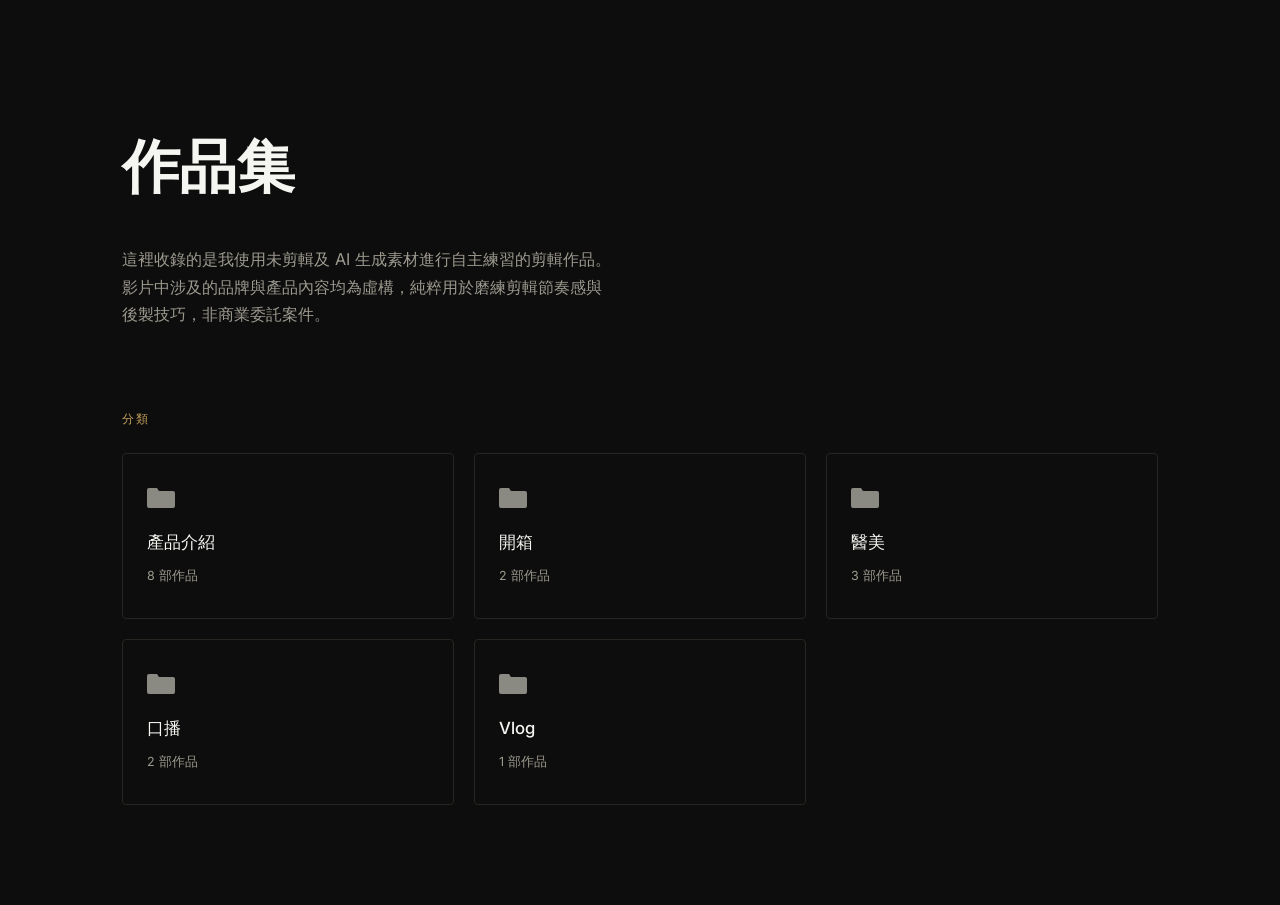
<file: index.html>
<!DOCTYPE html>
<html lang="zh-Hant">
<head>
<meta charset="UTF-8">
<meta name="viewport" content="width=device-width, initial-scale=1.0">
<title>作品集</title>

<link rel="preconnect" href="https://fonts.googleapis.com">
<link rel="preconnect" href="https://fonts.gstatic.com" crossorigin>
<link href="https://fonts.googleapis.com/css2?family=Syne:wght@700;800&family=Inter:wght@400;500&display=swap" rel="stylesheet">
<link rel="stylesheet" href="css/style.css">
</head>
<body>

<div class="wrap">
  <h1 class="title">作品集</h1>

  <p class="intro">
    這裡收錄的是我使用未剪輯及 AI 生成素材進行自主練習的剪輯作品。<br class="intro-break">影片中涉及的品牌與產品內容均為虛構，純粹用於磨練剪輯節奏感與<br class="intro-break">後製技巧，非商業委託案件。
  </p>

  <p class="section-label">分類</p>

  <div class="grid">
    <a class="card" href="pages/product.html">
      <svg width="28" height="24" viewBox="0 0 28 24" fill="none"><path d="M0 4a2 2 0 012-2h8l2 3h14a2 2 0 012 2v13a2 2 0 01-2 2H2a2 2 0 01-2-2V4z" fill="#8A8A82"/></svg>
      <span class="card-name">產品介紹</span>
      <span class="card-count">8 部作品</span>
    </a>
    <a class="card" href="pages/unboxing.html">
      <svg width="28" height="24" viewBox="0 0 28 24" fill="none"><path d="M0 4a2 2 0 012-2h8l2 3h14a2 2 0 012 2v13a2 2 0 01-2 2H2a2 2 0 01-2-2V4z" fill="#8A8A82"/></svg>
      <span class="card-name">開箱</span>
      <span class="card-count">2 部作品</span>
    </a>
    <a class="card" href="pages/medical-beauty.html">
      <svg width="28" height="24" viewBox="0 0 28 24" fill="none"><path d="M0 4a2 2 0 012-2h8l2 3h14a2 2 0 012 2v13a2 2 0 01-2 2H2a2 2 0 01-2-2V4z" fill="#8A8A82"/></svg>
      <span class="card-name">醫美</span>
      <span class="card-count">3 部作品</span>
    </a>
    <a class="card" href="pages/voiceover.html">
      <svg width="28" height="24" viewBox="0 0 28 24" fill="none"><path d="M0 4a2 2 0 012-2h8l2 3h14a2 2 0 012 2v13a2 2 0 01-2 2H2a2 2 0 01-2-2V4z" fill="#8A8A82"/></svg>
      <span class="card-name">口播</span>
      <span class="card-count">2 部作品</span>
    </a>
    <a class="card" href="pages/vlog.html">
      <svg width="28" height="24" viewBox="0 0 28 24" fill="none"><path d="M0 4a2 2 0 012-2h8l2 3h14a2 2 0 012 2v13a2 2 0 01-2 2H2a2 2 0 01-2-2V4z" fill="#8A8A82"/></svg>
      <span class="card-name">Vlog</span>
      <span class="card-count">1 部作品</span>
    </a>
  </div>
</div>

</body>
</html>
</file>
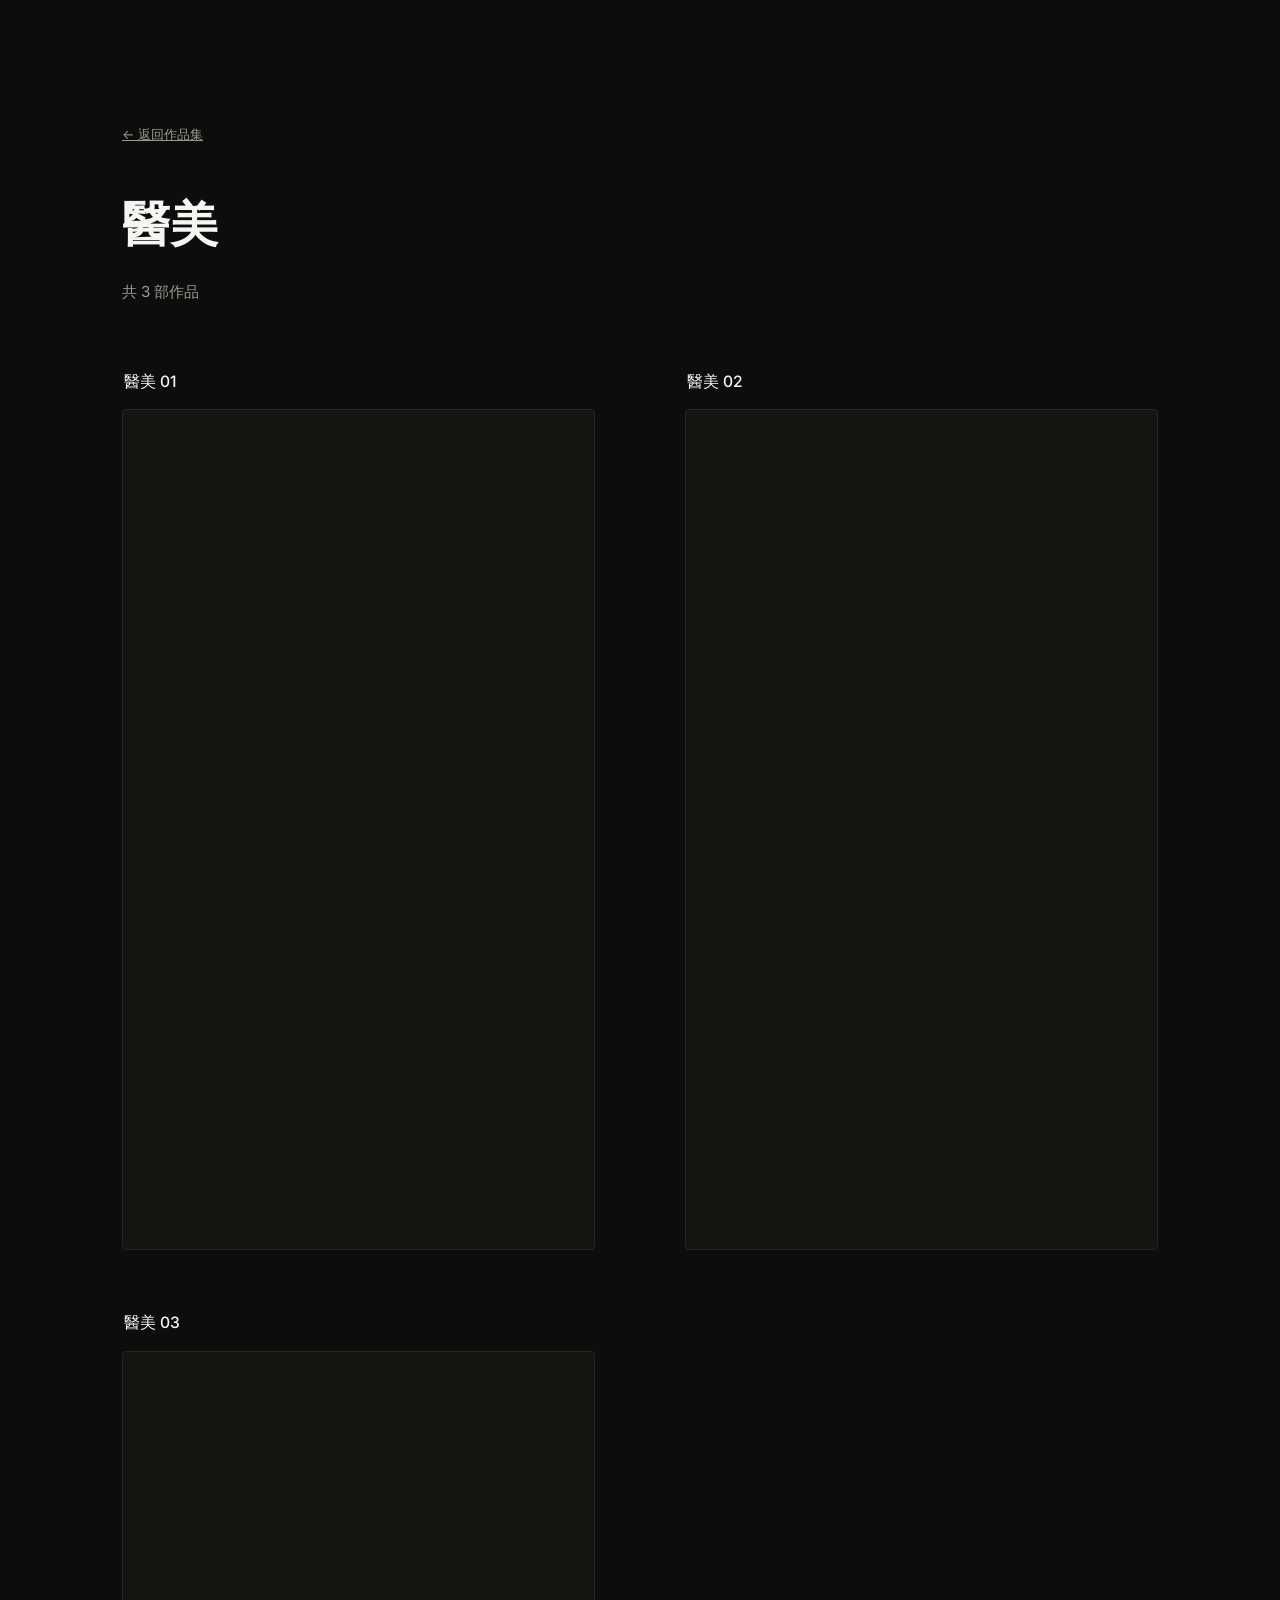
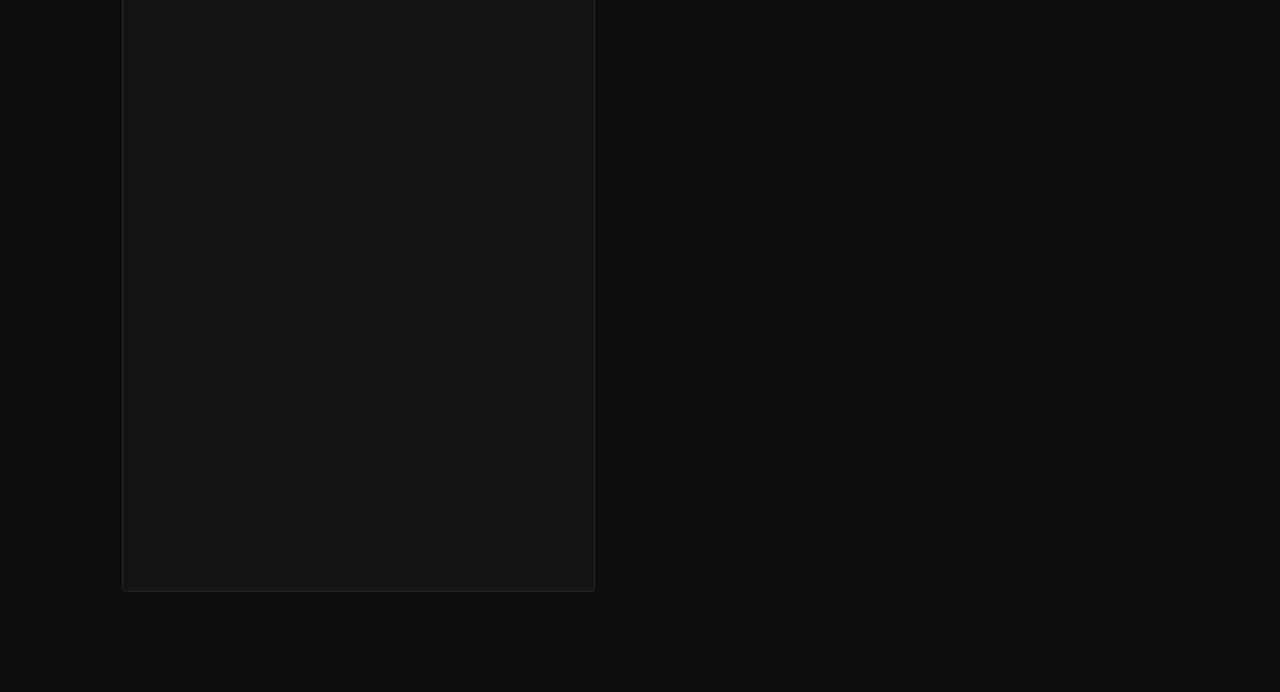
<file: pages/medical-beauty.html>
<!DOCTYPE html>
<html lang="zh-Hant">
<head>
<meta charset="UTF-8">
<meta name="viewport" content="width=device-width, initial-scale=1.0">
<title>醫美 — 作品集</title>

<link rel="preconnect" href="https://fonts.googleapis.com">
<link rel="preconnect" href="https://fonts.gstatic.com" crossorigin>
<link href="https://fonts.googleapis.com/css2?family=Syne:wght@700;800&family=Inter:wght@400;500&display=swap" rel="stylesheet">
<link rel="stylesheet" href="../css/style.css">
</head>
<body>

<div class="wrap">
  <a class="back-link" href="../index.html">&larr; 返回作品集</a>

  <h1 class="page-title">醫美</h1>
  <p class="page-count">共 3 部作品</p>

  <div class="video-list">
    <div class="video-item">
      <p class="video-title">醫美 01</p>
      <div class="video-frame">
        <iframe src="https://player.vimeo.com/video/1219185074?title=0byline=0portrait=0badge=0autopause=0player_id=0app_id=58479" allow="autoplay; fullscreen; picture-in-picture" allowfullscreen></iframe>
      </div>
    </div>
    <div class="video-item">
      <p class="video-title">醫美 02</p>
      <div class="video-frame">
        <iframe src="https://player.vimeo.com/video/1219185073?title=0byline=0portrait=0badge=0autopause=0player_id=0app_id=58479" allow="autoplay; fullscreen; picture-in-picture" allowfullscreen></iframe>
      </div>
    </div>
    <div class="video-item">
      <p class="video-title">醫美 03</p>
      <div class="video-frame">
        <iframe src="https://player.vimeo.com/video/1219185071?title=0byline=0portrait=0badge=0autopause=0player_id=0app_id=58479" allow="autoplay; fullscreen; picture-in-picture" allowfullscreen></iframe>
      </div>
    </div>
  </div>
</div>

</body>
</html>
</file>
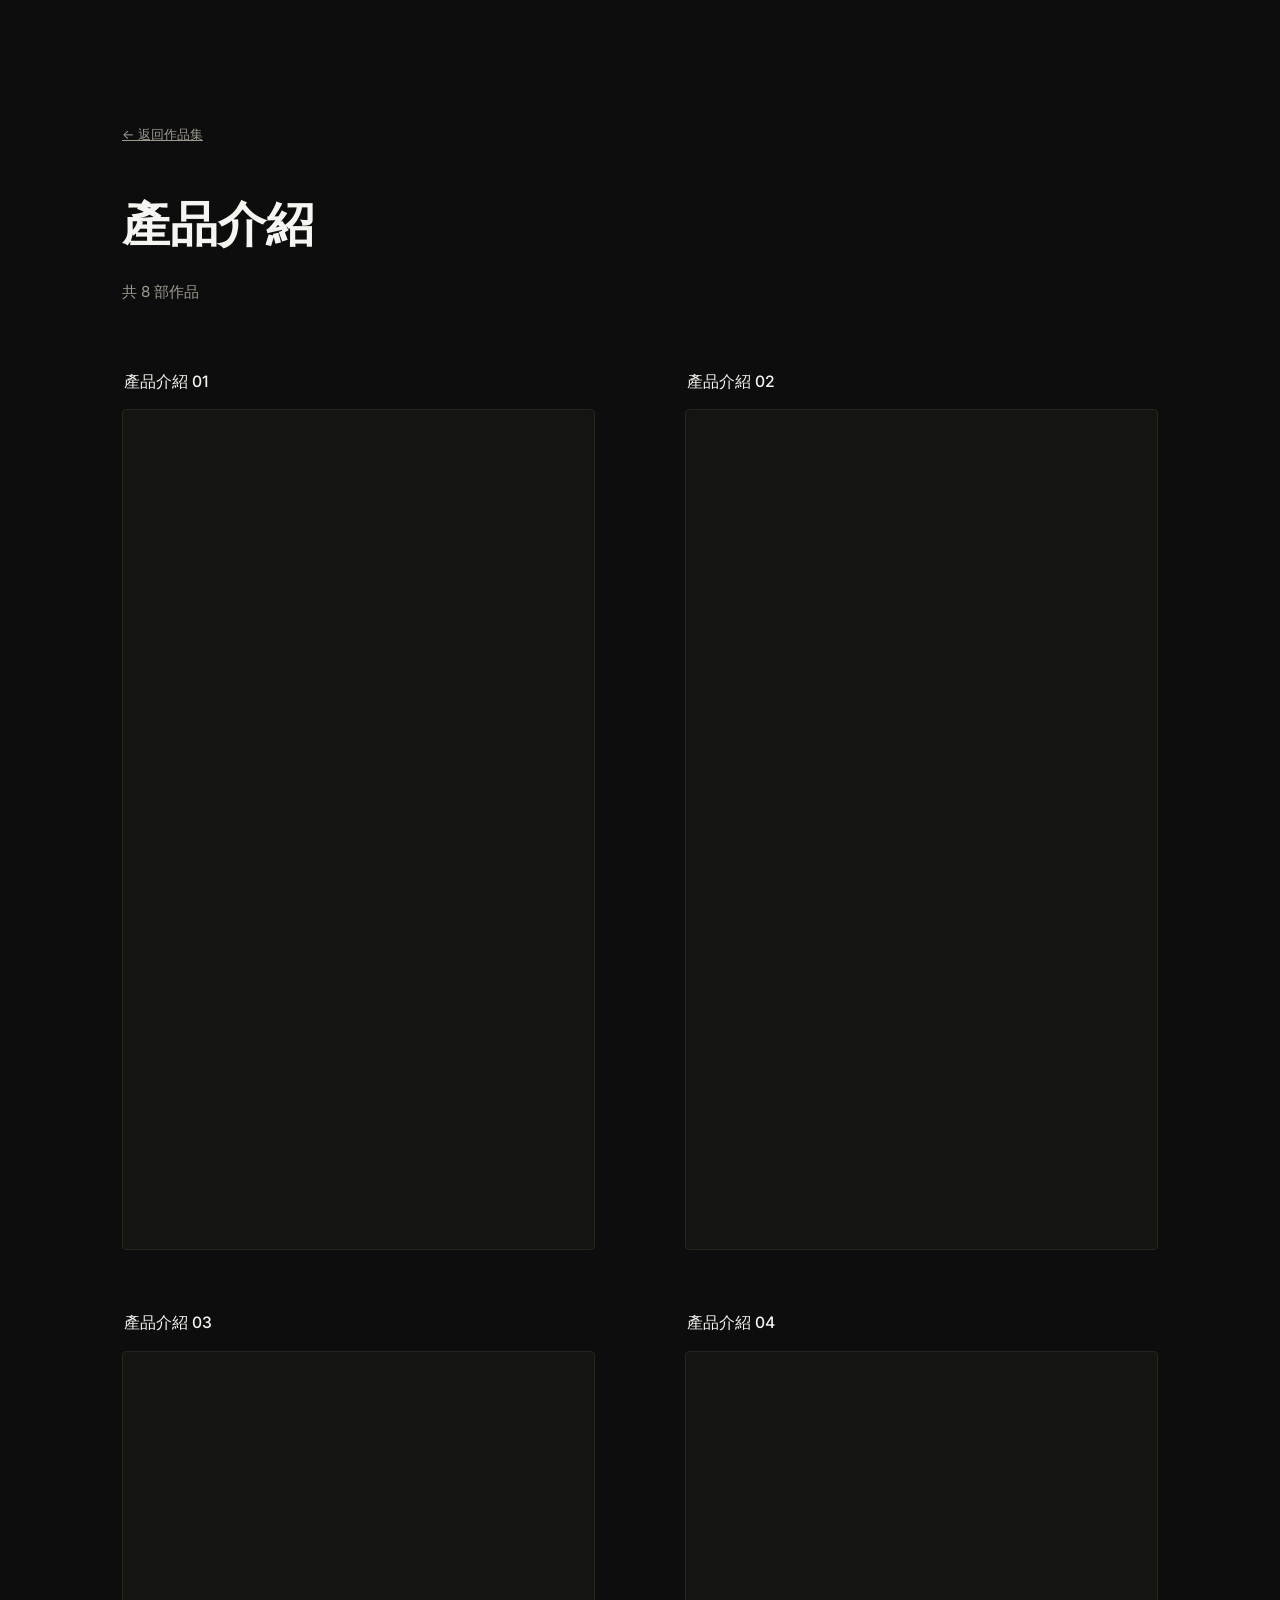
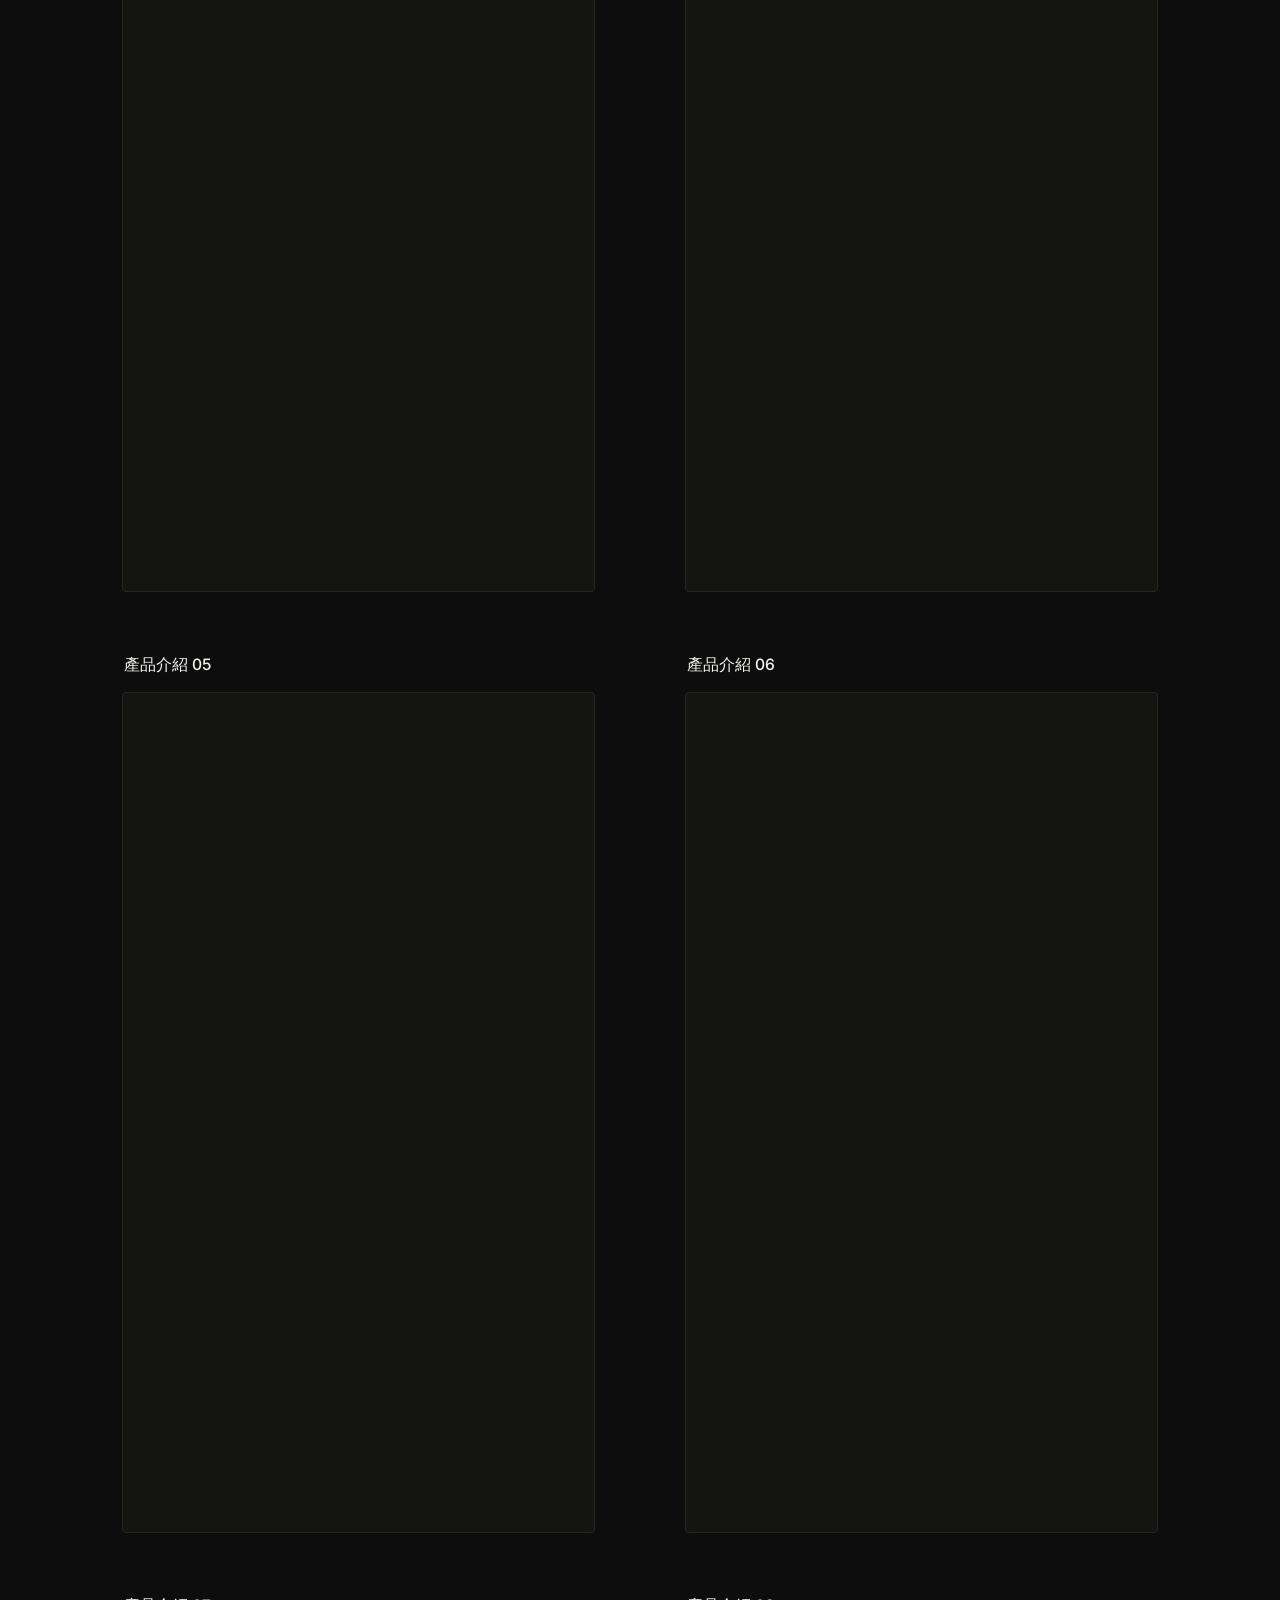
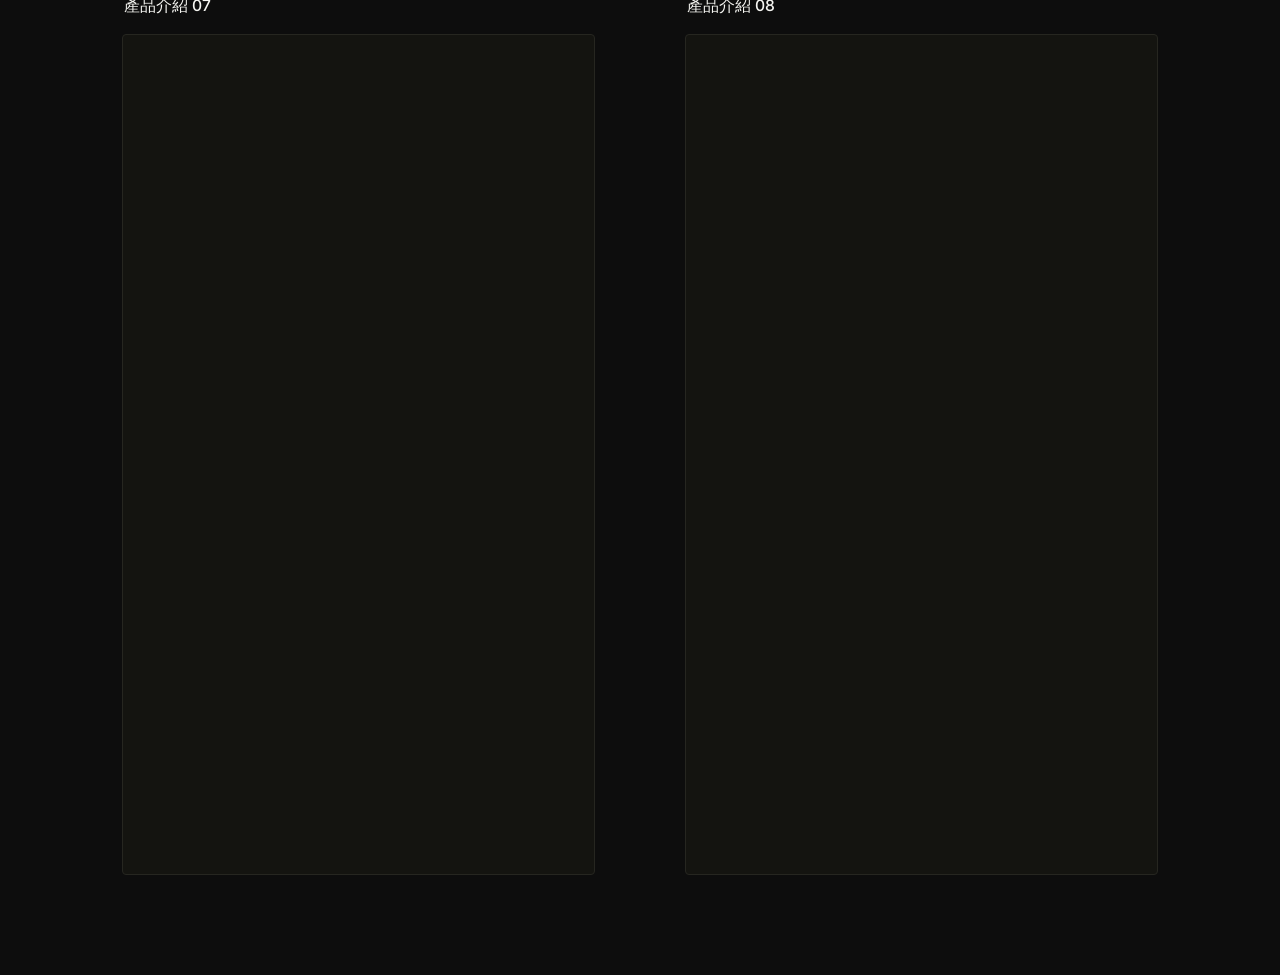
<file: pages/product.html>
<!DOCTYPE html>
<html lang="zh-Hant">
<head>
<meta charset="UTF-8">
<meta name="viewport" content="width=device-width, initial-scale=1.0">
<title>產品介紹 — 作品集</title>

<link rel="preconnect" href="https://fonts.googleapis.com">
<link rel="preconnect" href="https://fonts.gstatic.com" crossorigin>
<link href="https://fonts.googleapis.com/css2?family=Syne:wght@700;800&family=Inter:wght@400;500&display=swap" rel="stylesheet">
<link rel="stylesheet" href="../css/style.css">
</head>
<body>

<div class="wrap">
  <a class="back-link" href="../index.html">&larr; 返回作品集</a>

  <h1 class="page-title">產品介紹</h1>
  <p class="page-count">共 8 部作品</p>

  <div class="video-list">
    <div class="video-item">
      <p class="video-title">產品介紹 01</p>
      <div class="video-frame">
        <iframe src="https://player.vimeo.com/video/1219167200?title=0&byline=0&portrait=0&badge=0&autopause=0&player_id=0&app_id=58479" allow="autoplay; fullscreen; picture-in-picture" allowfullscreen></iframe>
      </div>
    </div>
    <div class="video-item">
      <p class="video-title">產品介紹 02</p>
      <div class="video-frame">
        <iframe src="https://player.vimeo.com/video/1219167196?title=0byline=0portrait=0badge=0autopause=0player_id=0app_id=58479" allow="autoplay; fullscreen; picture-in-picture" allowfullscreen></iframe>
      </div>
    </div>
    <div class="video-item">
      <p class="video-title">產品介紹 03</p>
      <div class="video-frame">
        <iframe src="https://player.vimeo.com/video/1220546463?h=6a48257435" allow="autoplay; fullscreen; picture-in-picture" allowfullscreen></iframe>
      </div>
    </div>
    <div class="video-item">
      <p class="video-title">產品介紹 04</p>
      <div class="video-frame">
        <iframe src="https://player.vimeo.com/video/1219167198?title=0byline=0portrait=0badge=0autopause=0player_id=0app_id=58479" allow="autoplay; fullscreen; picture-in-picture" allowfullscreen></iframe>
      </div>
    </div>
    <div class="video-item">
      <p class="video-title">產品介紹 05</p>
      <div class="video-frame">
        <iframe src="https://player.vimeo.com/video/1219167226?title=0byline=0portrait=0badge=0autopause=0player_id=0app_id=58479" allow="autoplay; fullscreen; picture-in-picture" allowfullscreen></iframe>
      </div>
    </div>
    <div class="video-item">
      <p class="video-title">產品介紹 06</p>
      <div class="video-frame">
        <iframe src="https://player.vimeo.com/video/1219167231?title=0byline=0portrait=0badge=0autopause=0player_id=0app_id=58479" allow="autoplay; fullscreen; picture-in-picture" allowfullscreen></iframe>
      </div>
    </div>
    <div class="video-item">
      <p class="video-title">產品介紹 07</p>
      <div class="video-frame">
        <iframe src="https://player.vimeo.com/video/1219167233?title=0byline=0portrait=0badge=0autopause=0player_id=0app_id=58479" allow="autoplay; fullscreen; picture-in-picture" allowfullscreen></iframe>
      </div>
    </div>
    <div class="video-item">
      <p class="video-title">產品介紹 08</p>
      <div class="video-frame">
        <iframe src="https://player.vimeo.com/video/1219167273?title=0byline=0portrait=0badge=0autopause=0player_id=0app_id=58479" allow="autoplay; fullscreen; picture-in-picture" allowfullscreen></iframe>
      </div>
    </div>
  </div>
</div>

</body>
</html>
</file>
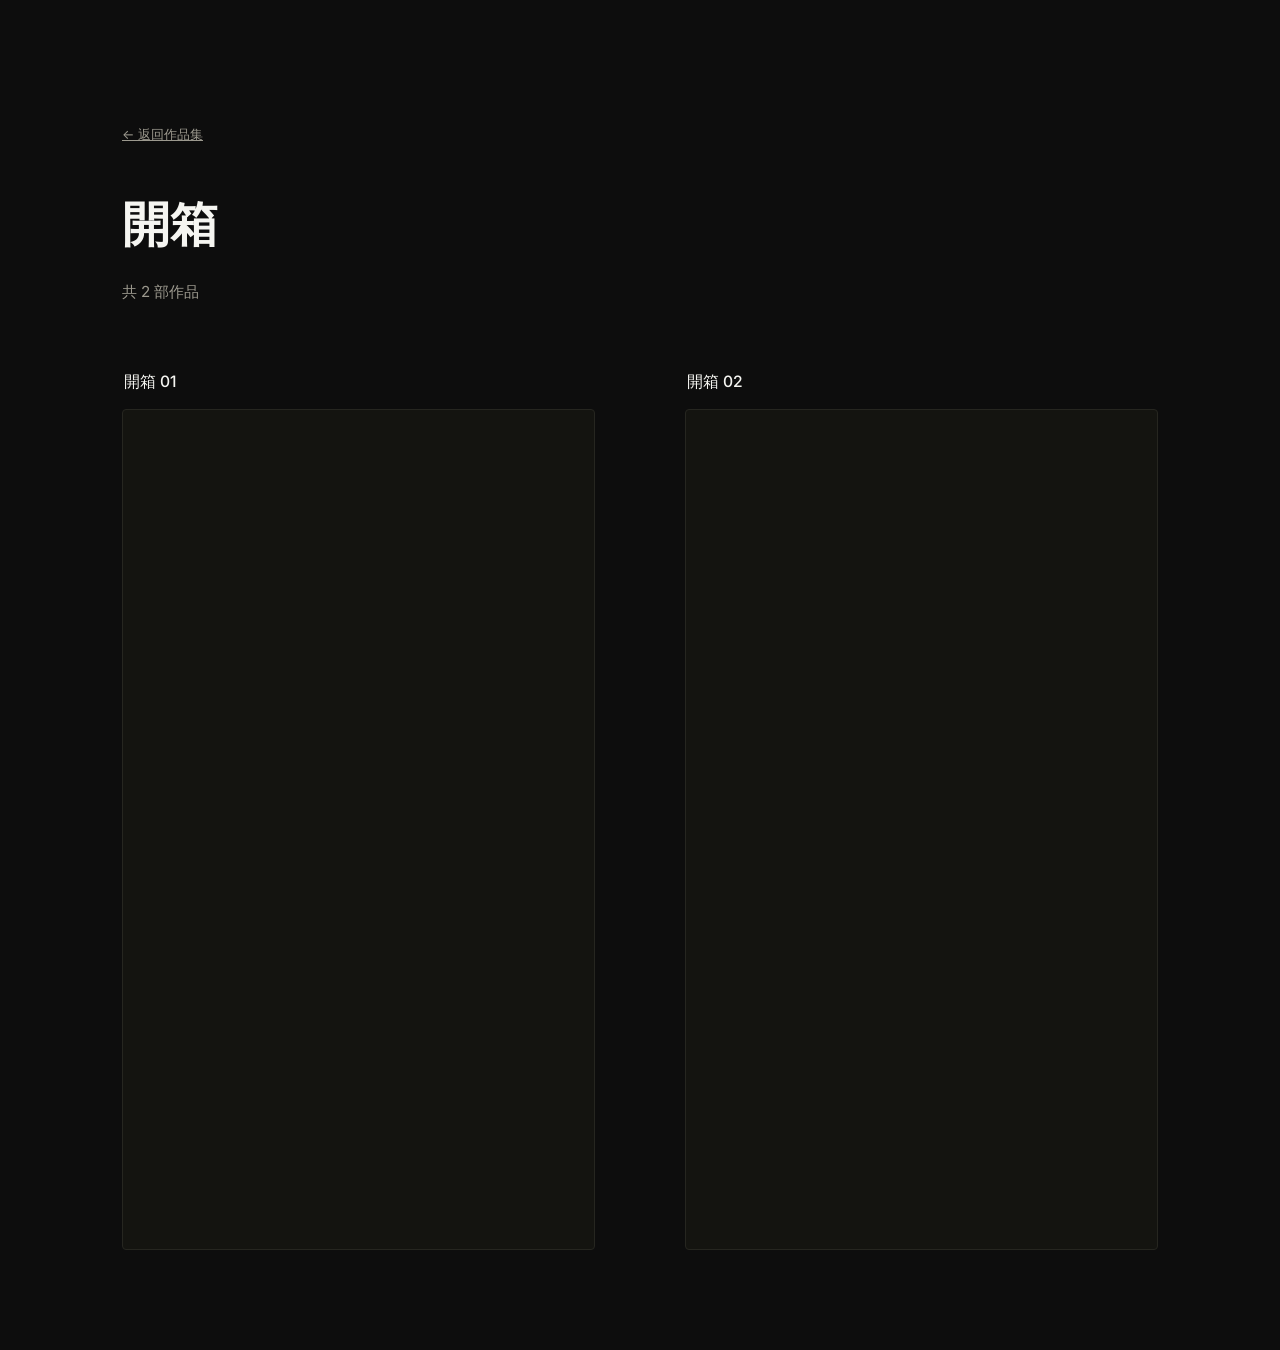
<file: pages/unboxing.html>
<!DOCTYPE html>
<html lang="zh-Hant">
<head>
<meta charset="UTF-8">
<meta name="viewport" content="width=device-width, initial-scale=1.0">
<title>開箱 — 作品集</title>

<link rel="preconnect" href="https://fonts.googleapis.com">
<link rel="preconnect" href="https://fonts.gstatic.com" crossorigin>
<link href="https://fonts.googleapis.com/css2?family=Syne:wght@700;800&family=Inter:wght@400;500&display=swap" rel="stylesheet">
<link rel="stylesheet" href="../css/style.css">
</head>
<body>

<div class="wrap">
  <a class="back-link" href="../index.html">&larr; 返回作品集</a>

  <h1 class="page-title">開箱</h1>
  <p class="page-count">共 2 部作品</p>

  <div class="video-list">
    <div class="video-item">
      <p class="video-title">開箱 01</p>
      <div class="video-frame">
        <iframe src="https://player.vimeo.com/video/1219184744?title=0byline=0portrait=0badge=0autopause=0player_id=0app_id=58479" allow="autoplay; fullscreen; picture-in-picture" allowfullscreen></iframe>
      </div>
    </div>
    <div class="video-item">
      <p class="video-title">開箱 02</p>
      <div class="video-frame">
        <iframe src="https://player.vimeo.com/video/1219184745?title=0byline=0portrait=0badge=0autopause=0player_id=0app_id=58479" allow="autoplay; fullscreen; picture-in-picture" allowfullscreen></iframe>
      </div>
    </div>
  </div>
</div>

</body>
</html>
</file>
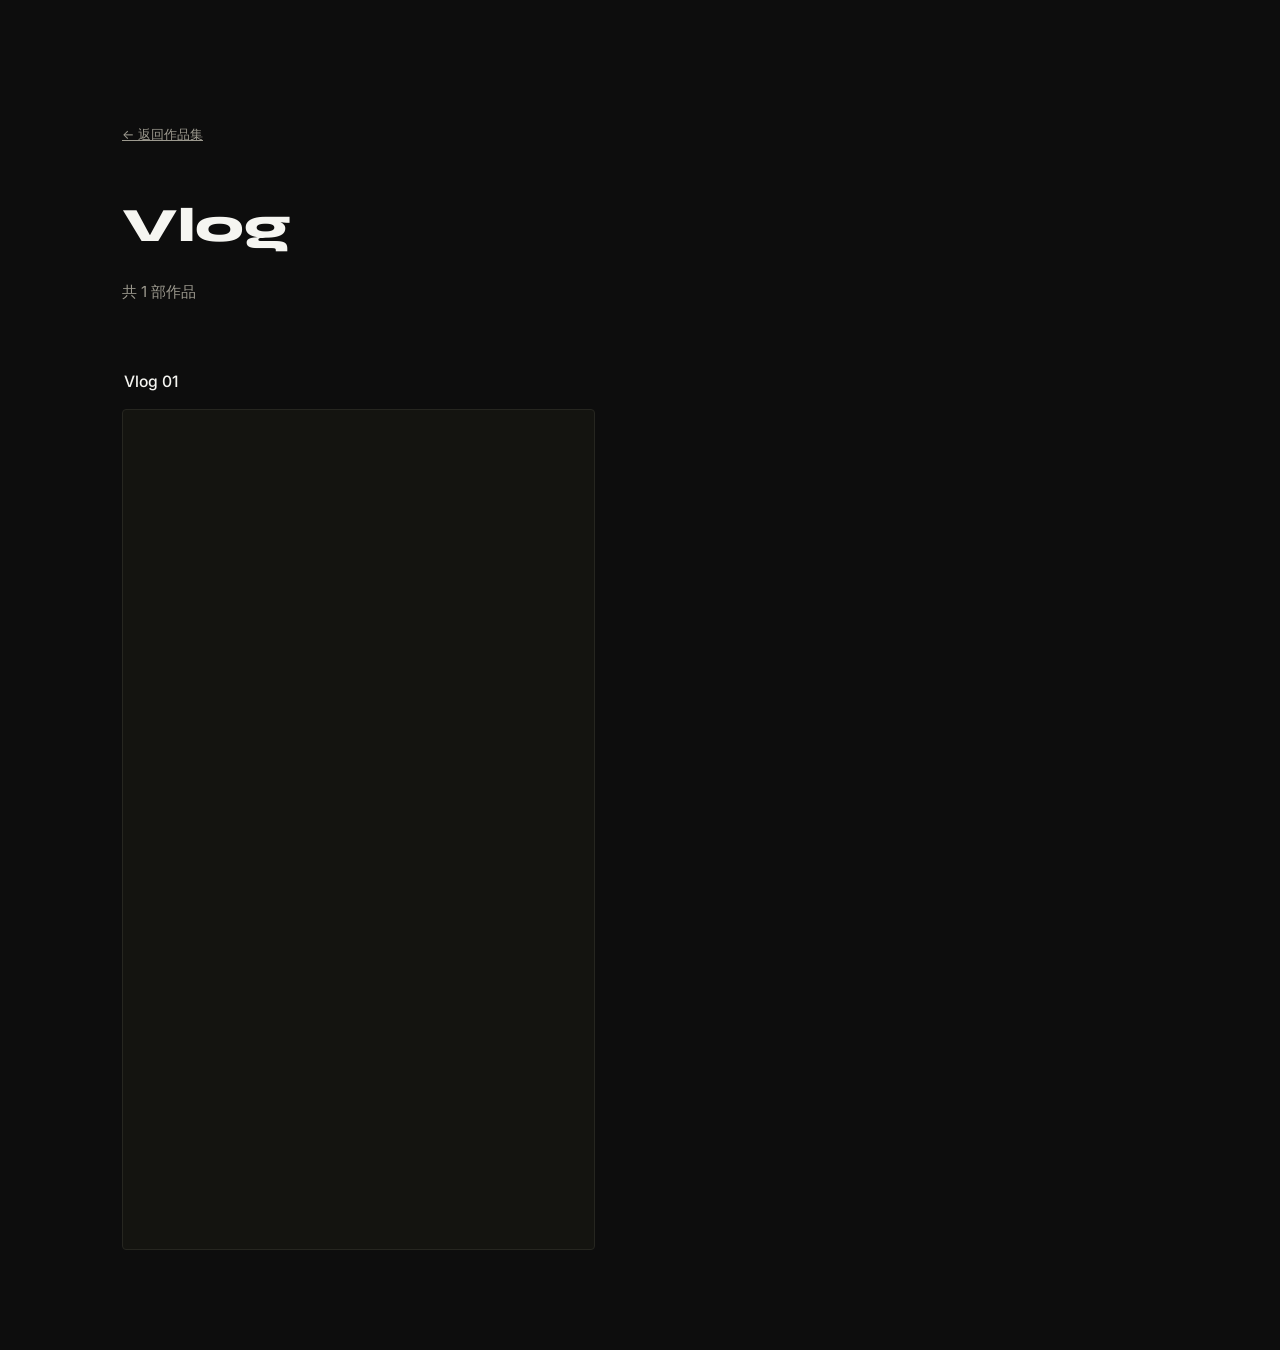
<file: pages/vlog.html>
<!DOCTYPE html>
<html lang="zh-Hant">
<head>
<meta charset="UTF-8">
<meta name="viewport" content="width=device-width, initial-scale=1.0">
<title>Vlog — 作品集</title>

<link rel="preconnect" href="https://fonts.googleapis.com">
<link rel="preconnect" href="https://fonts.gstatic.com" crossorigin>
<link href="https://fonts.googleapis.com/css2?family=Syne:wght@700;800&family=Inter:wght@400;500&display=swap" rel="stylesheet">
<link rel="stylesheet" href="../css/style.css">
</head>
<body>

<div class="wrap">
  <a class="back-link" href="../index.html">&larr; 返回作品集</a>

  <h1 class="page-title">Vlog</h1>
  <p class="page-count">共 1 部作品</p>

  <div class="video-list">
    <div class="video-item">
      <p class="video-title">Vlog 01</p>
      <div class="video-frame">
        <iframe src="https://player.vimeo.com/video/1219186067?title=0byline=0portrait=0badge=0autopause=0player_id=0app_id=58479" allow="autoplay; fullscreen; picture-in-picture" allowfullscreen></iframe>
      </div>
    </div>
  </div>
</div>

</body>
</html>
</file>
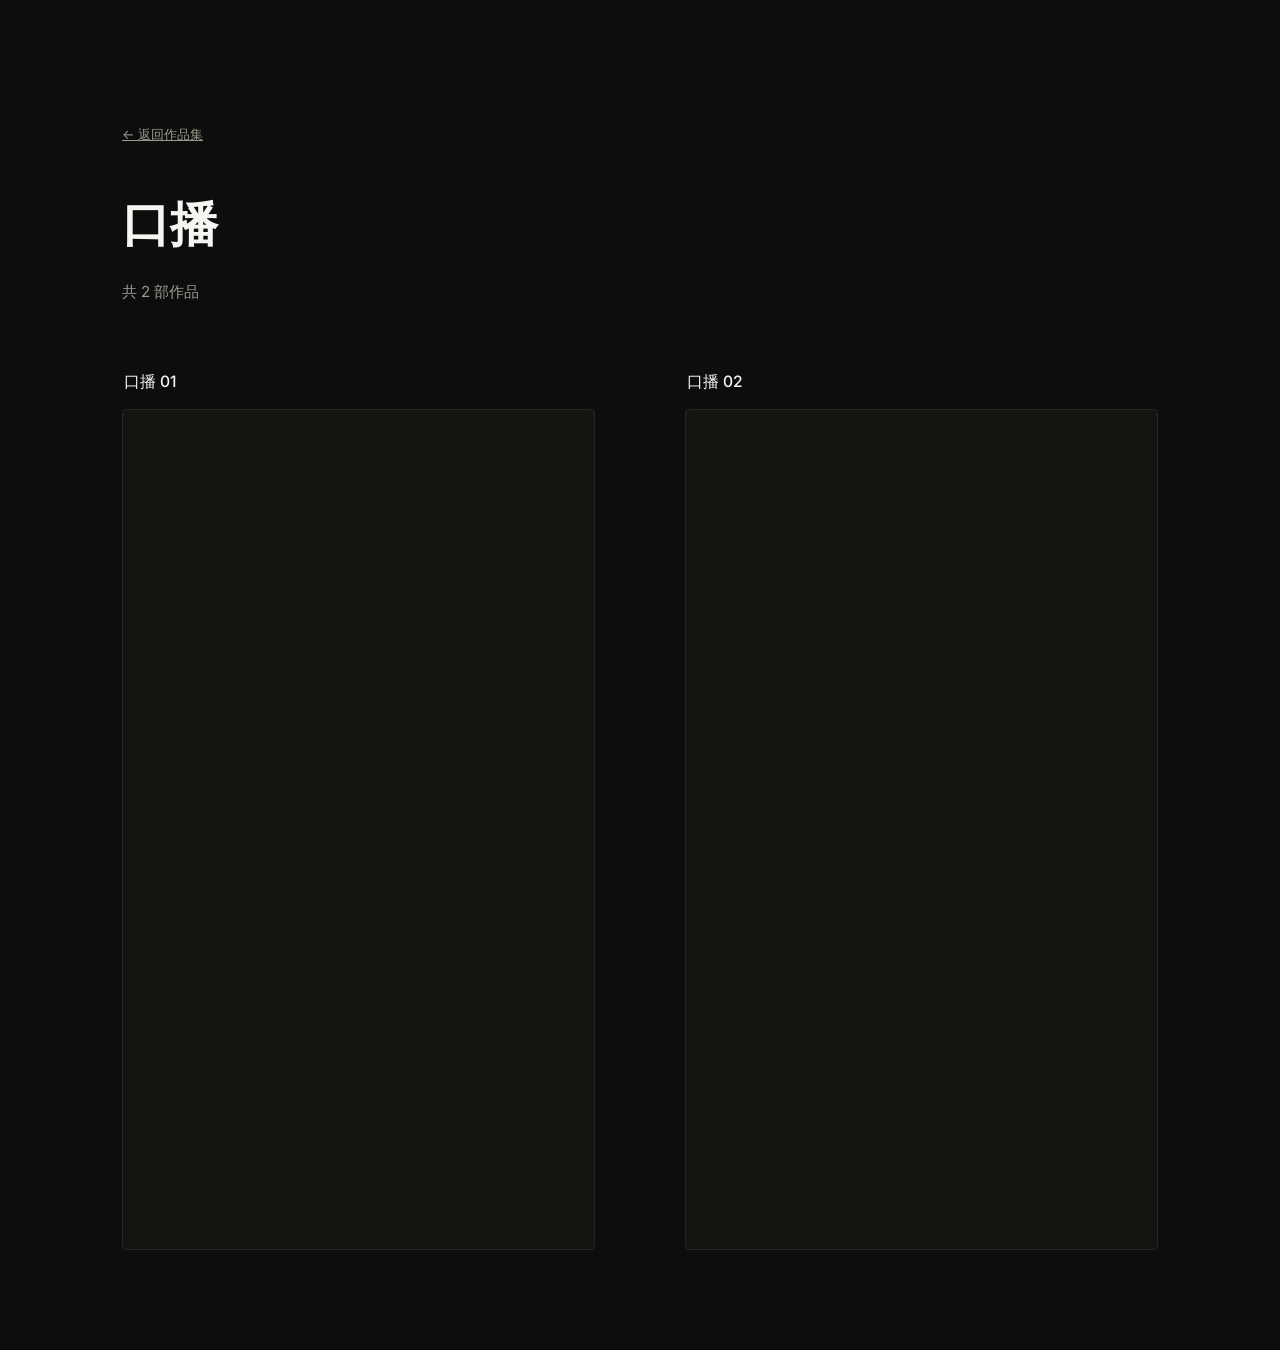
<file: pages/voiceover.html>
<!DOCTYPE html>
<html lang="zh-Hant">
<head>
<meta charset="UTF-8">
<meta name="viewport" content="width=device-width, initial-scale=1.0">
<title>口播 — 作品集</title>

<link rel="preconnect" href="https://fonts.googleapis.com">
<link rel="preconnect" href="https://fonts.gstatic.com" crossorigin>
<link href="https://fonts.googleapis.com/css2?family=Syne:wght@700;800&family=Inter:wght@400;500&display=swap" rel="stylesheet">
<link rel="stylesheet" href="../css/style.css">
</head>
<body>

<div class="wrap">
  <a class="back-link" href="../index.html">&larr; 返回作品集</a>

  <h1 class="page-title">口播</h1>
  <p class="page-count">共 2 部作品</p>

  <div class="video-list">
    <div class="video-item">
      <p class="video-title">口播 01</p>
      <div class="video-frame">
        <iframe src="https://player.vimeo.com/video/1219185480?title=0byline=0portrait=0badge=0autopause=0player_id=0app_id=58479" allow="autoplay; fullscreen; picture-in-picture" allowfullscreen></iframe>
      </div>
    </div>
    <div class="video-item">
      <p class="video-title">口播 02</p>
      <div class="video-frame">
        <iframe src="https://player.vimeo.com/video/1219185481?title=0byline=0portrait=0badge=0autopause=0player_id=0app_id=58479" allow="autoplay; fullscreen; picture-in-picture" allowfullscreen></iframe>
      </div>
    </div>
  </div>
</div>

</body>
</html>
</file>
<file: css/style.css>
:root {
  --bg: #0D0D0D;
  --text: #F5F5F1;
  --muted: #9C998E;
  --gold: #C6A15B;
  --gold-bright: #E8CD8E;
  --border: #262620;
}

* { box-sizing: border-box; }

html { scroll-behavior: smooth; }

body {
  margin: 0;
  background: var(--bg);
  color: var(--text);
  font-family: 'Inter', sans-serif;
  line-height: 1.7;
}

a { color: inherit; }

.wrap {
  max-width: 1100px;
  margin: 0 auto;
  padding: 120px 32px 100px;
}

.title {
  font-family: 'Syne', sans-serif;
  font-weight: 800;
  font-size: clamp(2.4rem, 6vw, 3.6rem);
  margin: 0 0 28px;
  letter-spacing: -0.01em;
}

.intro {
  max-width: 620px;
  color: var(--muted);
  font-size: 1.02rem;
  margin: 0 0 80px;
}

.section-label {
  font-size: 12px;
  letter-spacing: 0.16em;
  text-transform: uppercase;
  color: var(--gold);
  margin: 0 0 24px;
}

/* ===== 分類卡片格線（首頁） ===== */
.grid {
  display: grid;
  grid-template-columns: repeat(3, 1fr);
  gap: 20px;
}

.card {
  display: flex;
  flex-direction: column;
  align-items: flex-start;
  gap: 18px;
  padding: 32px 24px;
  border: 1px solid var(--border);
  border-radius: 4px;
  text-decoration: none;
  color: inherit;
  transition: border-color 0.3s ease, transform 0.3s ease;
}

.card:hover {
  border-color: var(--gold);
  transform: translateY(-3px);
}

.card svg { flex: none; }
.card svg path { transition: fill 0.3s ease; }
.card:hover svg path { fill: var(--gold); }

.card-name {
  font-size: 1.05rem;
  font-weight: 500;
}

.card-count {
  font-size: 12.5px;
  color: var(--muted);
  margin-top: -10px;
}

@media (max-width: 720px) {
  .grid { grid-template-columns: repeat(2, 1fr); }
  .wrap { padding: 90px 24px 70px; }
}

@media (max-width: 460px) {
  .grid { grid-template-columns: 1fr; }
}

/* ===== 分類頁（資料夾內頁） ===== */
.back-link {
  display: inline-flex;
  align-items: center;
  gap: 8px;
  font-size: 13px;
  color: var(--muted);
  margin-bottom: 40px;
  transition: color 0.25s ease;
}
.back-link:hover { color: var(--gold); }

.page-title {
  font-family: 'Syne', sans-serif;
  font-weight: 800;
  font-size: clamp(2rem, 5vw, 3rem);
  margin: 0 0 12px;
}

.page-count {
  color: var(--muted);
  font-size: 0.95rem;
  margin: 0 0 64px;
}

.video-list {
  display: grid;
  grid-template-columns: repeat(2, 1fr);
  gap: 60px 90px;
}

.video-item .video-title {
  font-size: 0.98rem;
  font-weight: 500;
  margin: 0 2px 14px;
}

.video-frame {
  position: relative;
  aspect-ratio: 9/16;
  border-radius: 4px;
  overflow: hidden;
  background: #141410;
  border: 1px solid var(--border);
}

.video-frame iframe {
  width: 100%;
  height: 100%;
  border: 0;
}

@media (max-width: 640px) {
  .video-list { grid-template-columns: 1fr; }
  .wrap { padding: 90px 24px 70px; }
}

@media (max-width: 640px) {
  .intro-break {
    display: none;
  }
}
</file>
